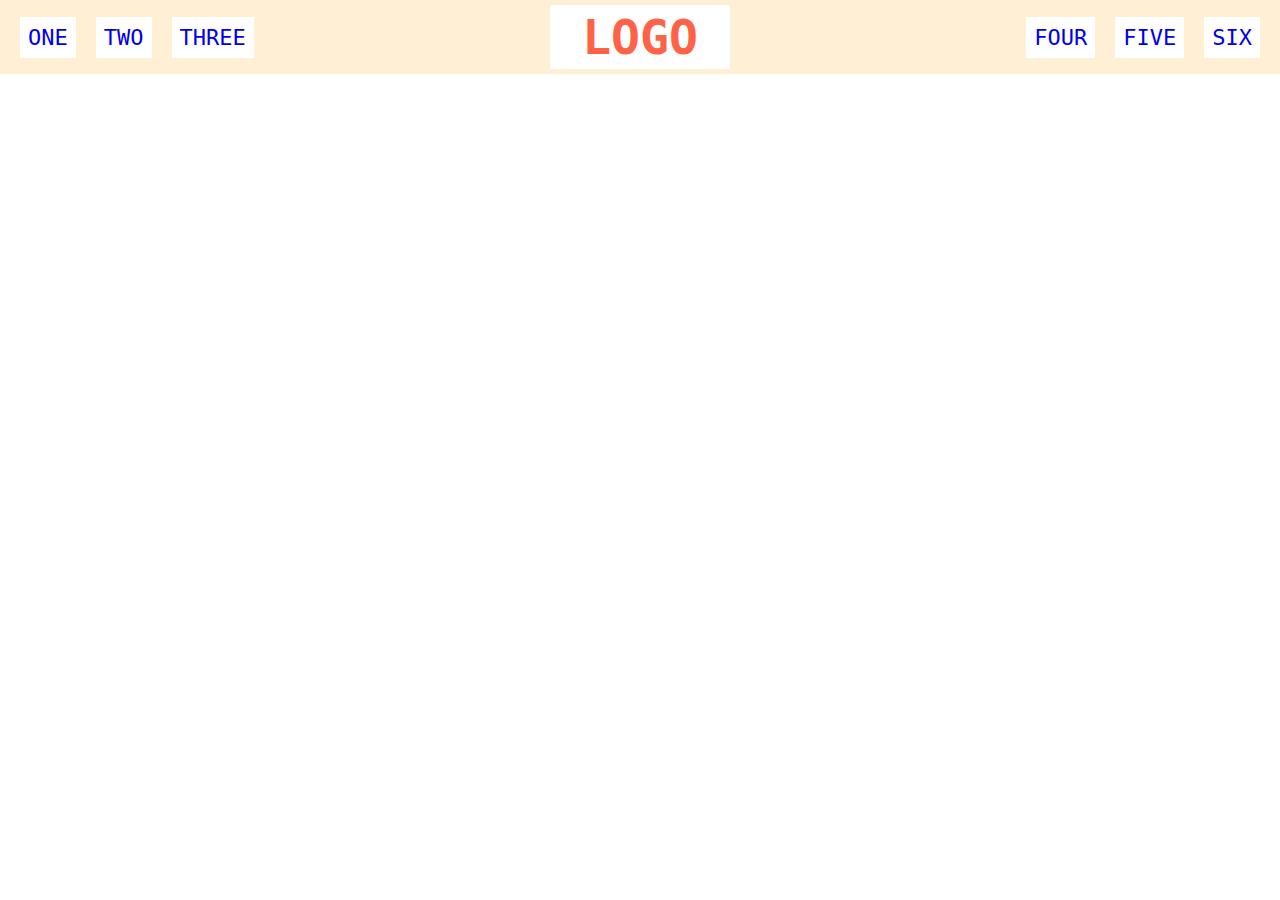
<file: flex/02-flex-header/index.html>
<!DOCTYPE html>
<html lang="en">
  <head>
    <meta charset="UTF-8">
    <meta http-equiv="X-UA-Compatible" content="IE=edge">
    <meta name="viewport" content="width=device-width, initial-scale=1.0">
    <title>Flex Header</title>
    <link rel="stylesheet" href="style.css">
  </head>
  <body>
    <header>
      <div class="left-links">
        <ul>
          <li><a href="#">ONE</a></li>
          <li><a href="#">TWO</a></li>
          <li><a href="#">THREE</a></li>
        </ul>
      </div>
      <div class="logo">LOGO</div>
      <div class="right-links">
        <ul>
          <li><a href="#">FOUR</a></li>
          <li><a href="#">FIVE</a></li>
          <li><a href="#">SIX</a></li>
        </ul>
      </div>
    </header>
  </body>
</html>
</file>
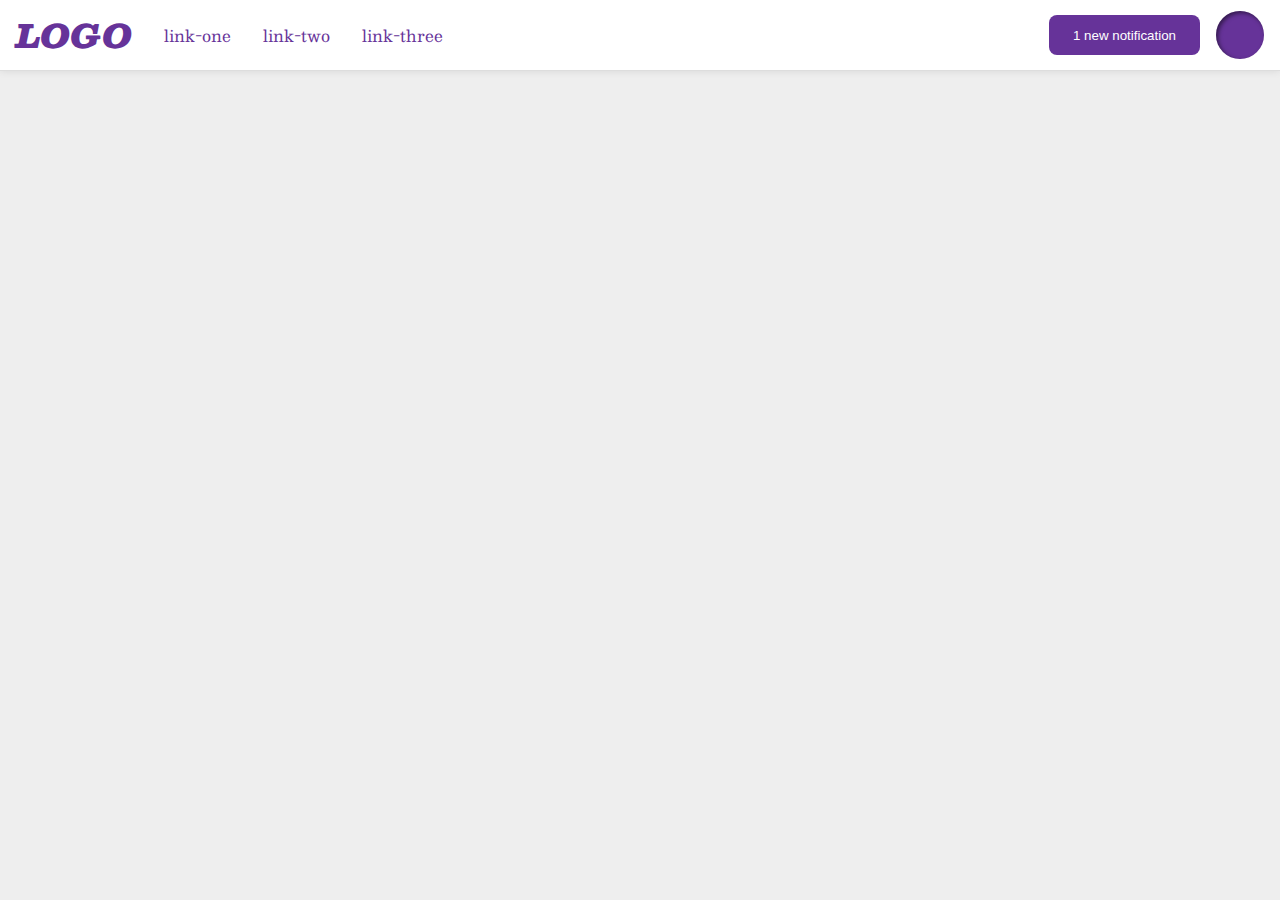
<file: flex/03-flex-header-2/index.html>
<!DOCTYPE html>
<html lang="en">
  <head>
    <meta charset="UTF-8">
    <meta http-equiv="X-UA-Compatible" content="IE=edge">
    <meta name="viewport" content="width=device-width, initial-scale=1.0">
    <title>Flex Header 2</title>
    <link rel="stylesheet" href="style.css">
  </head>
  <body>
    <header class="flex">
      <div class="begin_header flex">
        <div class="logo">
          LOGO
        </div>
        <ul class="links flex">
          <li><a href="https://google.com">link-one</a></li>
          <li><a href="https://google.com">link-two</a></li>
          <li><a href="https://google.com">link-three</a></li>
        </ul>
      </div>
      <div class="end_header flex">
        <button class="notifications">
          1 new notification
        </button>
        <div class="profile-image"></div>
      </div>
    </header>
  </body>
</html>
</file>
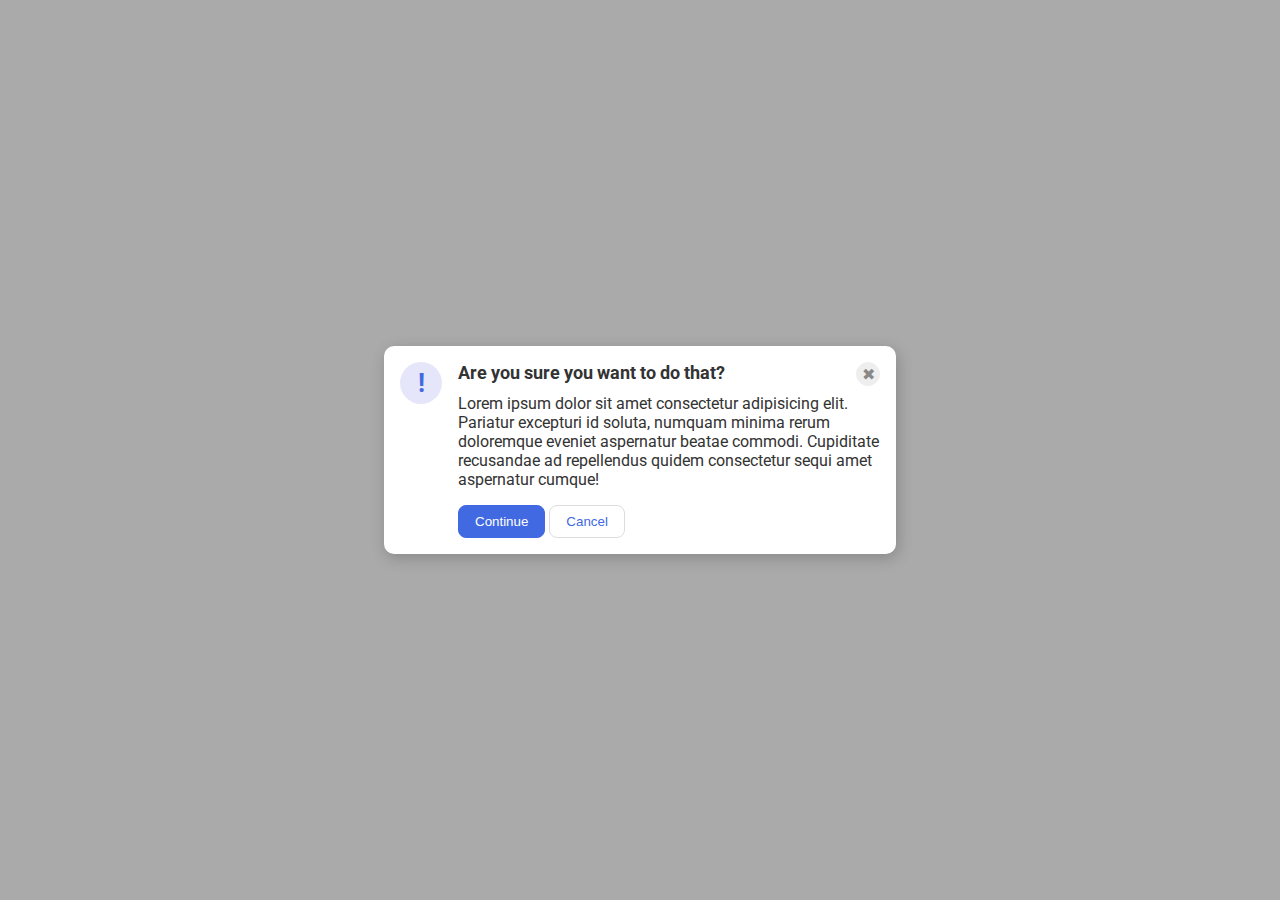
<file: flex/05-flex-modal/index.html>
<!DOCTYPE html>
<html lang="en">
  <head>
    <meta charset="UTF-8">
    <meta http-equiv="X-UA-Compatible" content="IE=edge">
    <meta name="viewport" content="width=device-width, initial-scale=1.0">
    <link rel="stylesheet" href="style.css">
    <title>Modal</title>
  </head>
  <body>
    <div class="modal">
      <div class="icon">!</div>
      <div class="info_container">
        <div class="header">Are you sure you want to do that?
          <button class="close-button">✖</button>
        </div>
        <div class="text">Lorem ipsum dolor sit amet consectetur adipisicing elit. Pariatur excepturi id soluta, numquam minima rerum doloremque eveniet aspernatur beatae commodi. Cupiditate recusandae ad repellendus quidem consectetur sequi amet aspernatur cumque!</div>
        <div class="interact">
          <button class="continue">Continue</button>
          <button class="cancel">Cancel</button>
        </div>
      </div>
    </div>
  </body>
</html>
</file>
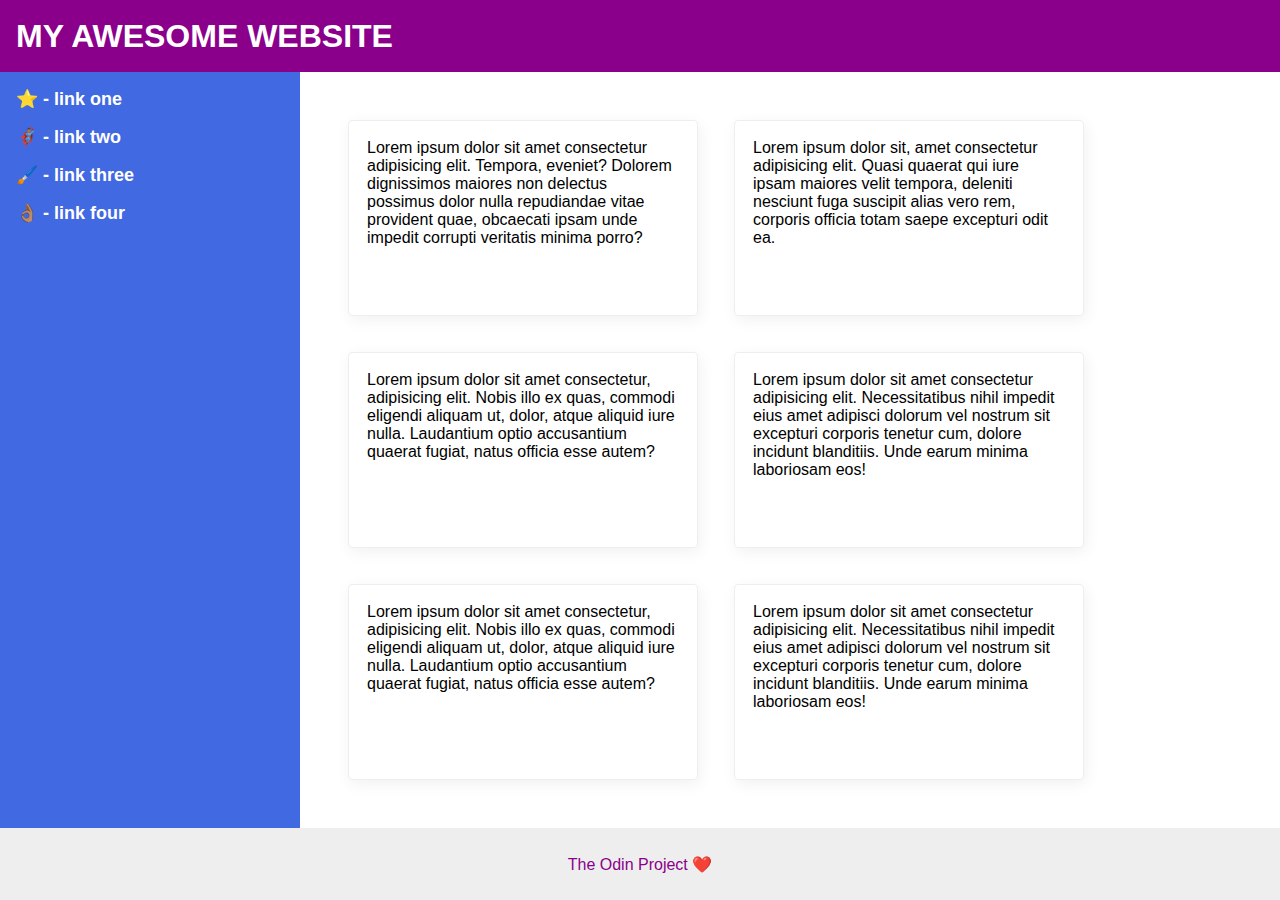
<file: flex/07-flex-layout-2/index.html>
<!DOCTYPE html>
<html lang="en">
  <head>
    <meta charset="UTF-8">
    <meta http-equiv="X-UA-Compatible" content="IE=edge">
    <meta name="viewport" content="width=device-width, initial-scale=1.0">
    <title>The Holy Grail</title>
    <link rel="stylesheet" href="style.css">
  </head>
  <body>
    <header>MY AWESOME WEBSITE</header>
    <div class="row">
      <div class="sidebar">
        <ul>
          <li><a href="#">⭐ - link one</a></li>
          <li><a href="#">🦸🏽‍♂️ - link two</a></li>
          <li><a href="#">🖌️ - link three</a></li>
          <li><a href="#">👌🏽 - link four</a></li>
        </ul>
      </div>
      <div class="card_container">
        <div class="card">Lorem ipsum dolor sit amet consectetur adipisicing elit. Tempora, eveniet? Dolorem dignissimos maiores non delectus possimus dolor nulla repudiandae vitae provident quae, obcaecati ipsam unde impedit corrupti veritatis minima porro?</div>
        <div class="card">Lorem ipsum dolor sit, amet consectetur adipisicing elit. Quasi quaerat qui iure ipsam maiores velit tempora, deleniti nesciunt fuga suscipit alias vero rem, corporis officia totam saepe excepturi odit ea.</div>
        <div class="card">Lorem ipsum dolor sit amet consectetur, adipisicing elit. Nobis illo ex quas, commodi eligendi aliquam ut, dolor, atque aliquid iure nulla. Laudantium optio accusantium quaerat fugiat, natus officia esse autem?</div>
        <div class="card">Lorem ipsum dolor sit amet consectetur adipisicing elit. Necessitatibus nihil impedit eius amet adipisci dolorum vel nostrum sit excepturi corporis tenetur cum, dolore incidunt blanditiis. Unde earum minima laboriosam eos!</div>
        <div class="card">Lorem ipsum dolor sit amet consectetur, adipisicing elit. Nobis illo ex quas, commodi eligendi aliquam ut, dolor, atque aliquid iure nulla. Laudantium optio accusantium quaerat fugiat, natus officia esse autem?</div>
        <div class="card">Lorem ipsum dolor sit amet consectetur adipisicing elit. Necessitatibus nihil impedit eius amet adipisci dolorum vel nostrum sit excepturi corporis tenetur cum, dolore incidunt blanditiis. Unde earum minima laboriosam eos!</div>
      </div>
    </div>
    
    <div class="footer">
      The Odin Project ❤️
    </div>
  </body>
</html>
</file>
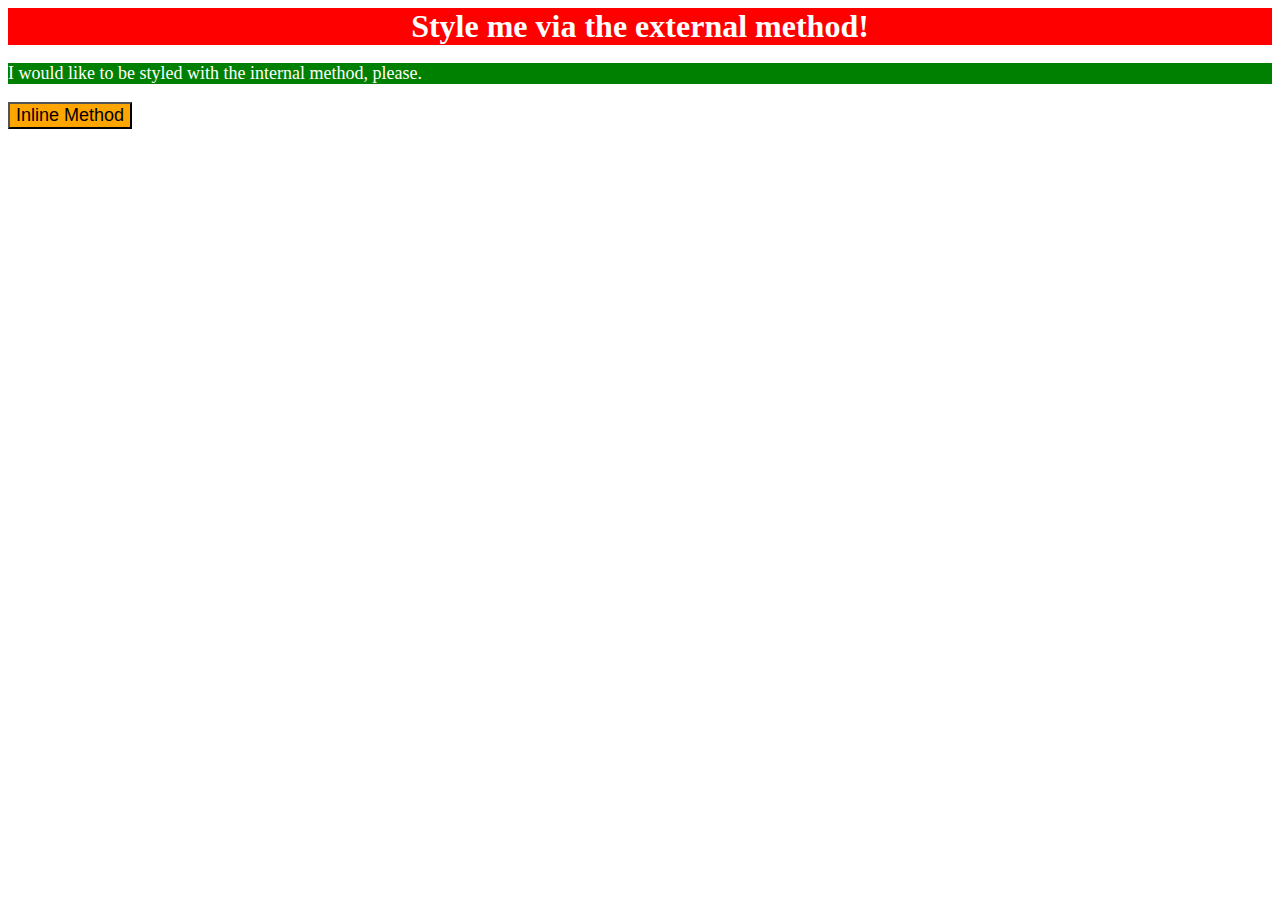
<file: foundations/01-css-methods/index.html>
<!DOCTYPE html>
<html lang="en">
  <head>
    <meta charset="UTF-8">
    <meta http-equiv="X-UA-Compatible" content="IE=edge">
    <meta name="viewport" content="width=device-width, initial-scale=1.0">
    <title>Methods for Adding CSS</title>
    <link rel="stylesheet" href="styles.css">
    <style>
      p {
        background: green;
        color: white;

        font-size: 18px;
      }
    </style>
  </head>
  <body>
    <div>Style me via the external method!</div>
    <p>I would like to be styled with the internal method, please.</p>
    <button style="background: orange; font-size: 18px;">Inline Method</button>
  </body>
</html>
</file>
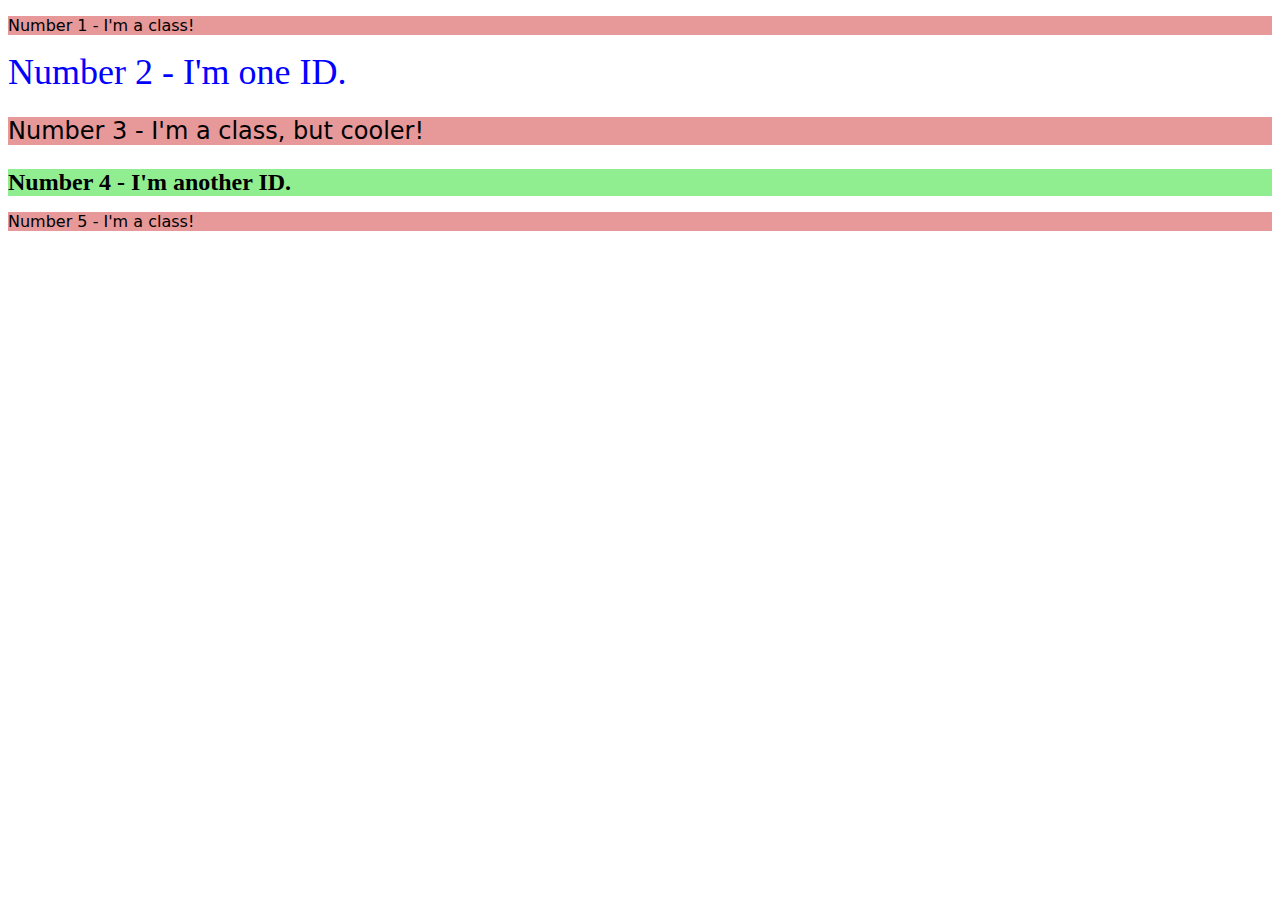
<file: foundations/02-class-id-selectors/index.html>
<!DOCTYPE html>
<html lang="en">
  <head>
    <meta charset="UTF-8">
    <meta http-equiv="X-UA-Compatible" content="IE=edge">
    <meta name="viewport" content="width=device-width, initial-scale=1.0">
    <title>Class and ID Selectors</title>
    <link rel="stylesheet" href="style.css">
  </head>
  <body>
    <p class="odd">Number 1 - I'm a class!</p>
    <div id="div1">Number 2 - I'm one ID.</div>
    <p class="odd set_font">Number 3 - I'm a class, but cooler!</p>
    <div id="div2" class="set_font">Number 4 - I'm another ID.</div>
    <p class="odd">Number 5 - I'm a class!</p>
  </body>
</html>
</file>
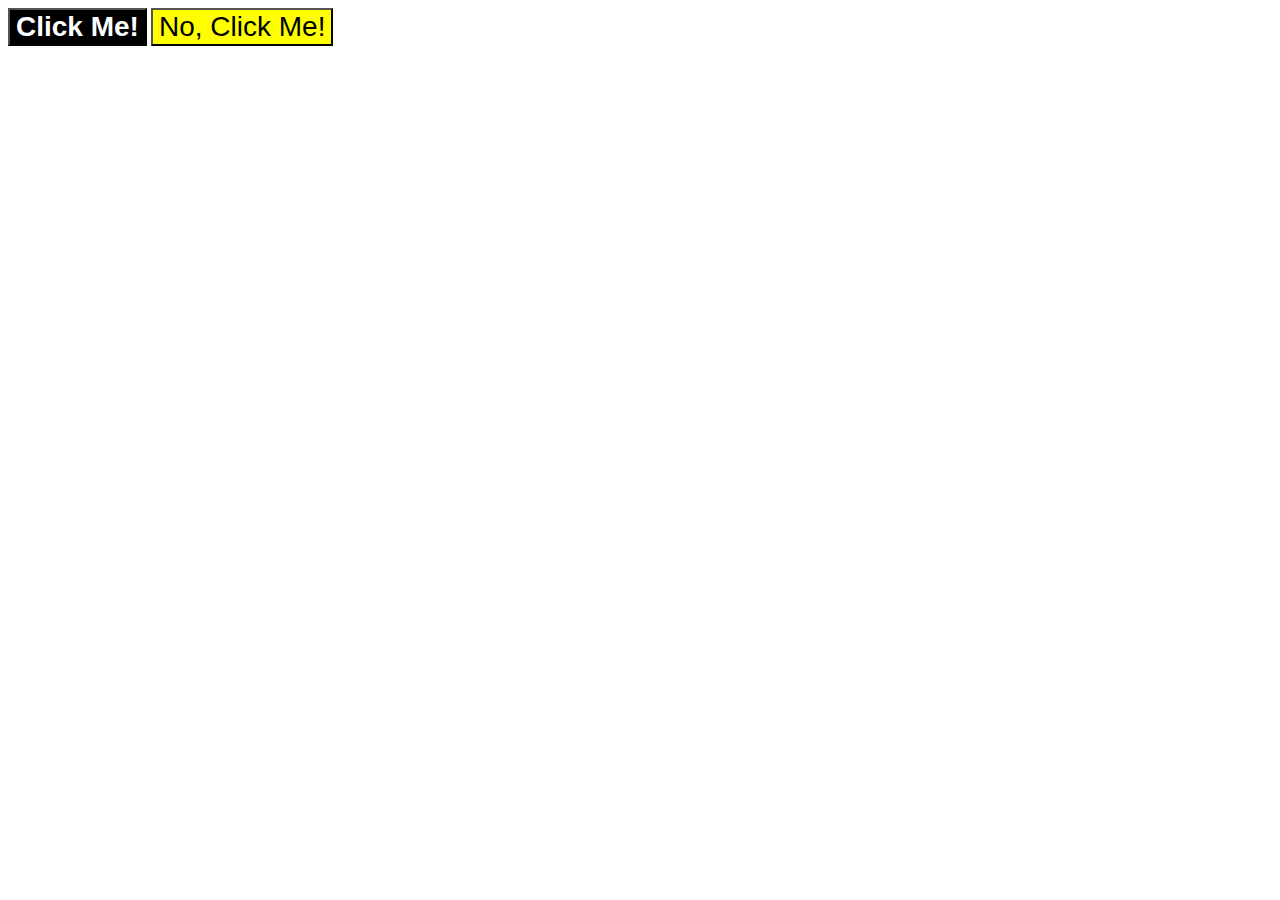
<file: foundations/03-grouping-selectors/index.html>
<!DOCTYPE html>
<html lang="en">
  <head>
    <meta charset="UTF-8">
    <meta http-equiv="X-UA-Compatible" content="IE=edge">
    <meta name="viewport" content="width=device-width, initial-scale=1.0">
    <title>Grouping Selectors</title>
    <link rel="stylesheet" href="style.css">
  </head>
  <body>
    <button class="first_btn">Click Me!</button>
    <button class="second_btn">No, Click Me!</button>
  </body>
</html>
</file>
<file: flex/02-flex-header/style.css>
* {
  margin: 0;
  padding: 0;
}

header  {
  font-family: monospace;
  background: papayawhip;

  display: flex;
  justify-content: space-between;
  align-items: center;
}

header * {
  margin: 5px;
}

.logo {
  font-size: 48px;
  font-weight: 900;
  color: tomato;
  background: white;
  padding: 4px 32px;
}

ul {
  list-style-type: none;
  display: flex;
}

a {
  font-size: 22px;
  background: white;
  padding: 8px;
  text-decoration: none;
}
</file>
<file: flex/03-flex-header-2/style.css>
/* this is some magical font-importing.  
you'll learn about it later. */
@import url('https://fonts.googleapis.com/css2?family=Besley:ital,wght@0,400;1,900&display=swap');

* {
  margin: 0;
  padding: 0;
  box-sizing: border-box;
}

body {
  background: #eee;
  font-family: Besley, serif;
}

.flex {
  display: flex;
}

header {
  background: white;
  border-bottom: 1px solid #ddd;
  box-shadow: 0 0 8px rgba(0,0,0,.1);

  justify-content: space-between;
}

.end_header {
  align-items: center;
}

header * {
  margin: 4px 8px;
}

.profile-image {
  background: rebeccapurple;
  box-shadow: inset 2px 2px 4px rgba(0,0,0,.5);
  border-radius: 50%;
  width: 48px;
  height: 48px;
}

.logo {
  color: rebeccapurple;
  font-size: 32px;
  font-weight: 900;
  font-style: italic;
}

.notifications {
  height: 40px;
  border: none;
  border-radius: 8px;
  background: rebeccapurple;
  color: white;
  padding: 8px 24px;
}

ul {
  align-items: center;

  list-style-type: none;
}

a {
  /* this removes the line under our links */
  text-decoration: none;
  color: rebeccapurple;
}
</file>
<file: flex/05-flex-modal/style.css>
@import url('https://fonts.googleapis.com/css2?family=Roboto:wght@400;700&display=swap');

html, body {
  height: 100%;
}

body {
  font-family: Roboto, sans-serif;
  margin: 0;
  background: #aaa;
  color: #333;
  /* I'll give you this one for free lol */
  display: flex;
  align-items: center;
  justify-content: center;
}

.modal {
  display: flex;
  gap: 16px;
  padding: 16px;
  background: white;
  width: 480px;
  border-radius: 10px;
  box-shadow: 2px 4px 16px rgba(0,0,0,.2);
}

.info_container {
  display: flex;
  flex-direction: column;
}

.header {
  display: flex;
  justify-content: space-between;
  font-size: 18px;
  font-weight: bold;
  margin-bottom: 8px;
}

.icon {
  color: royalblue;
  font-size: 26px;
  font-weight: 700;
  background: lavender;
  width: 42px;
  height: 42px;
  border-radius: 50%;
  display: flex;
  align-items: center;
  justify-content: center;
  flex-shrink: 0;
}

.text {
  margin-bottom: 16px;
}

.close-button {
  background: #eee;
  border-radius: 50%;
  color: #888;
  font-weight: 400;
  font-size: 16px;
  height: 24px;
  width: 24px;
  display: flex;
  align-items: center;
  justify-content: center;
  border: 1px solid #eee;
  padding: 0;
}

button {
  cursor: pointer;
  padding: 8px 16px;
  border-radius: 8px;
}

button.continue {
  background: royalblue;
  border: 1px solid royalblue;
  color: white;
}

button.cancel {
  background: white;
  border: 1px solid #ddd;
  color: royalblue;
}
</file>
<file: flex/07-flex-layout-2/style.css>
* {
  margin: 0;
  padding: 0;
  box-sizing: border-box;
}

body {
  font-family: -apple-system, BlinkMacSystemFont, 'Segoe UI', Roboto, Oxygen, Ubuntu, Cantarell, 'Open Sans', 'Helvetica Neue', sans-serif;
  min-height: 100vh;
  display: flex;
  flex-direction: column;
}

header {
  height: 72px;
  background: darkmagenta;
  color: white;
  display: flex;
  align-items: center;
  padding: 0 16px;
  font-size: 32px;
  font-weight: 900;
}

.row {
  display: flex;
  flex: 1;
}


.sidebar {
  width: 300px;
  background: royalblue;
  padding: 8px;
}

.sidebar ul {
  list-style: none;
}

.sidebar ul li {
  padding: 8px;
}

.sidebar ul li a {
  color: white;
  text-decoration: none;
  font-size: 18px;
  font-weight: bold;
}

.card_container {
  display: flex;
  gap: 36px;
  flex: 1;
  flex-wrap: wrap;
  padding: 48px;
}

.card {
  border: 1px solid #eee;
  box-shadow: 2px 4px 16px rgba(0,0,0,.06);
  width: 350px;
  border-radius: 4px;
  padding: 18px;
}

.footer {
  height: 72px;
  background: #eee;
  color: darkmagenta;
  display: flex;
  justify-content: center;
  align-items: center;
}
</file>
<file: foundations/01-css-methods/styles.css>
div {
    background: red;
    color: white;

    font-size: 32px;
    font-weight: bold;
    text-align: center;
}
</file>
<file: foundations/02-class-id-selectors/style.css>
.odd {
    background: rgb(231, 152, 152);
    font-family: Verdana, 'DejaVu Sans', sans-serif;
}

#div1 {
    color: blue;
    font-size: 36px;
}

.set_font {
    font-size: 24px;
}

#div2 {
    background: lightgreen;
    font-weight: bold;
}
</file>
<file: foundations/03-grouping-selectors/style.css>
.first_btn, .second_btn {
    font-size: 28px;
    font-family: Helvetica, 'Times New Roman', sans-serif;
}

.first_btn {
    background: black;
    color: white;
    font-weight: bold;
}

.second_btn {
    background: yellow;
}
</file>
